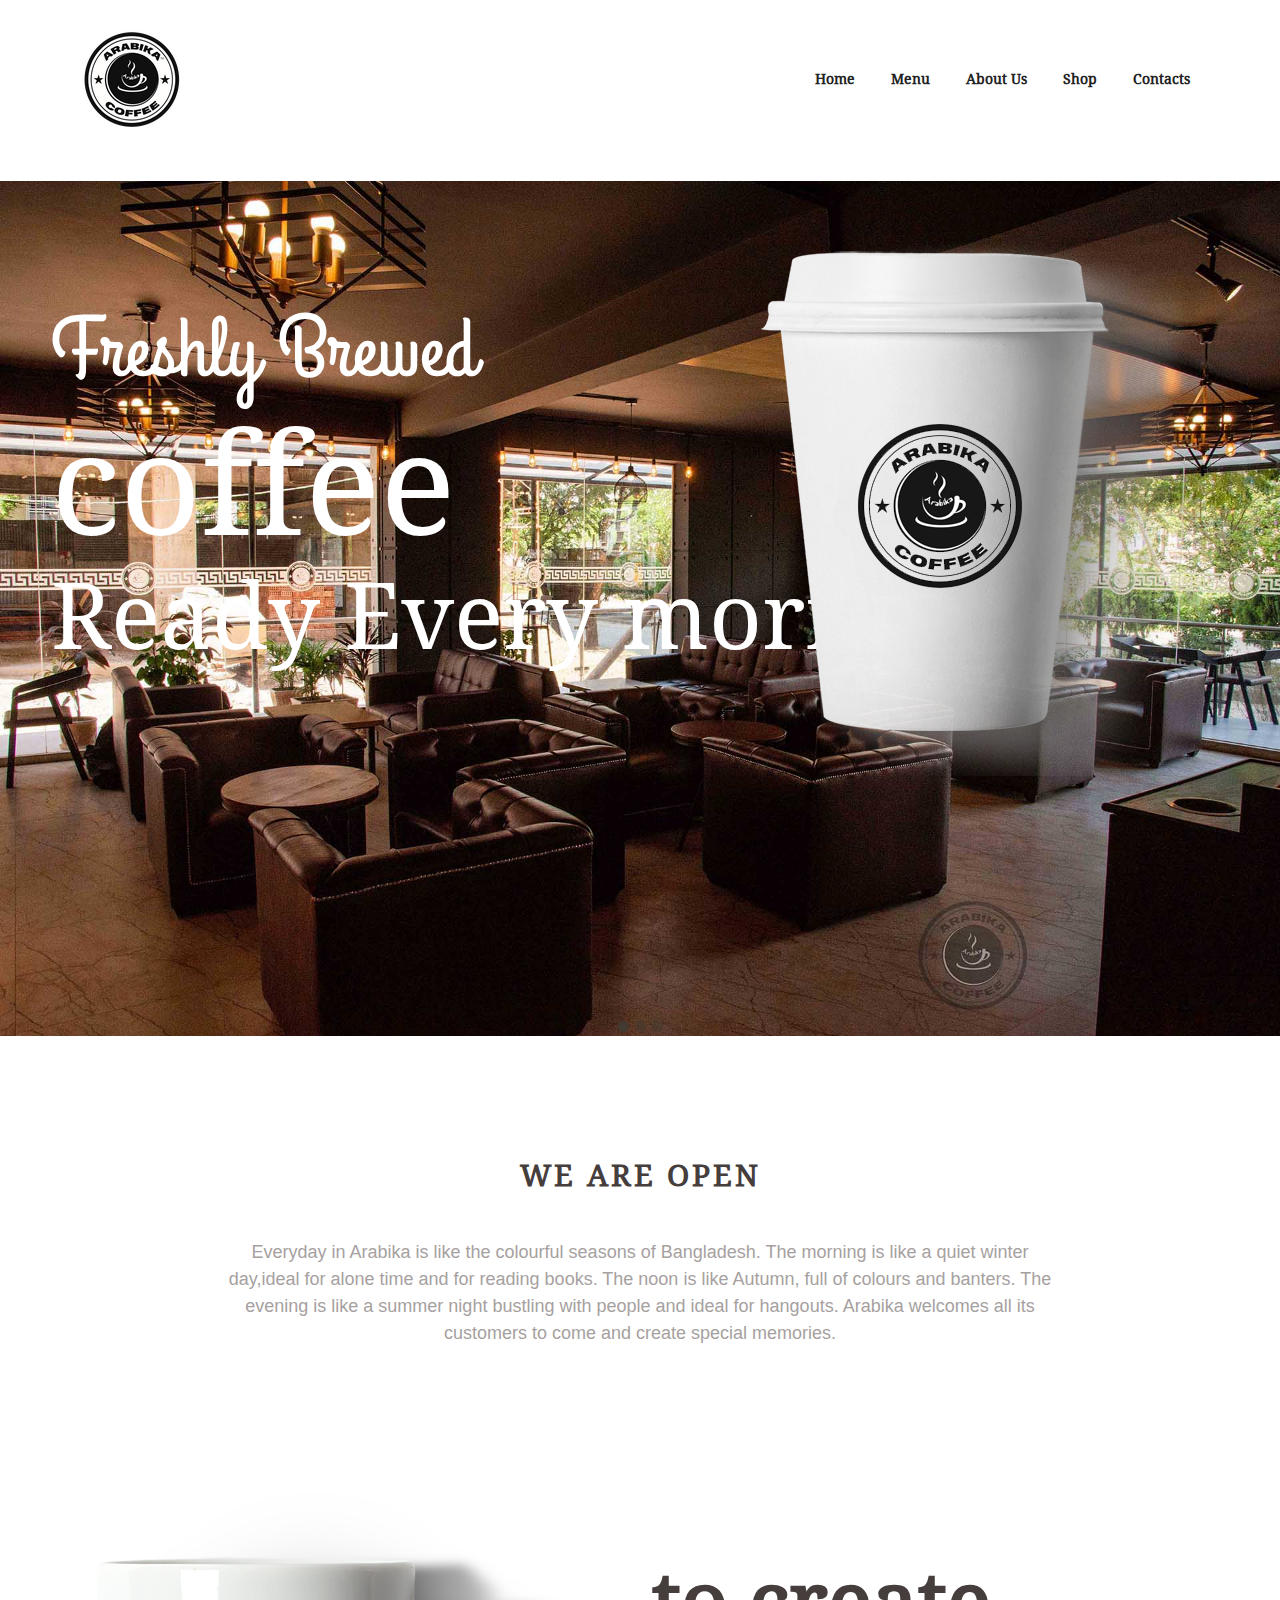
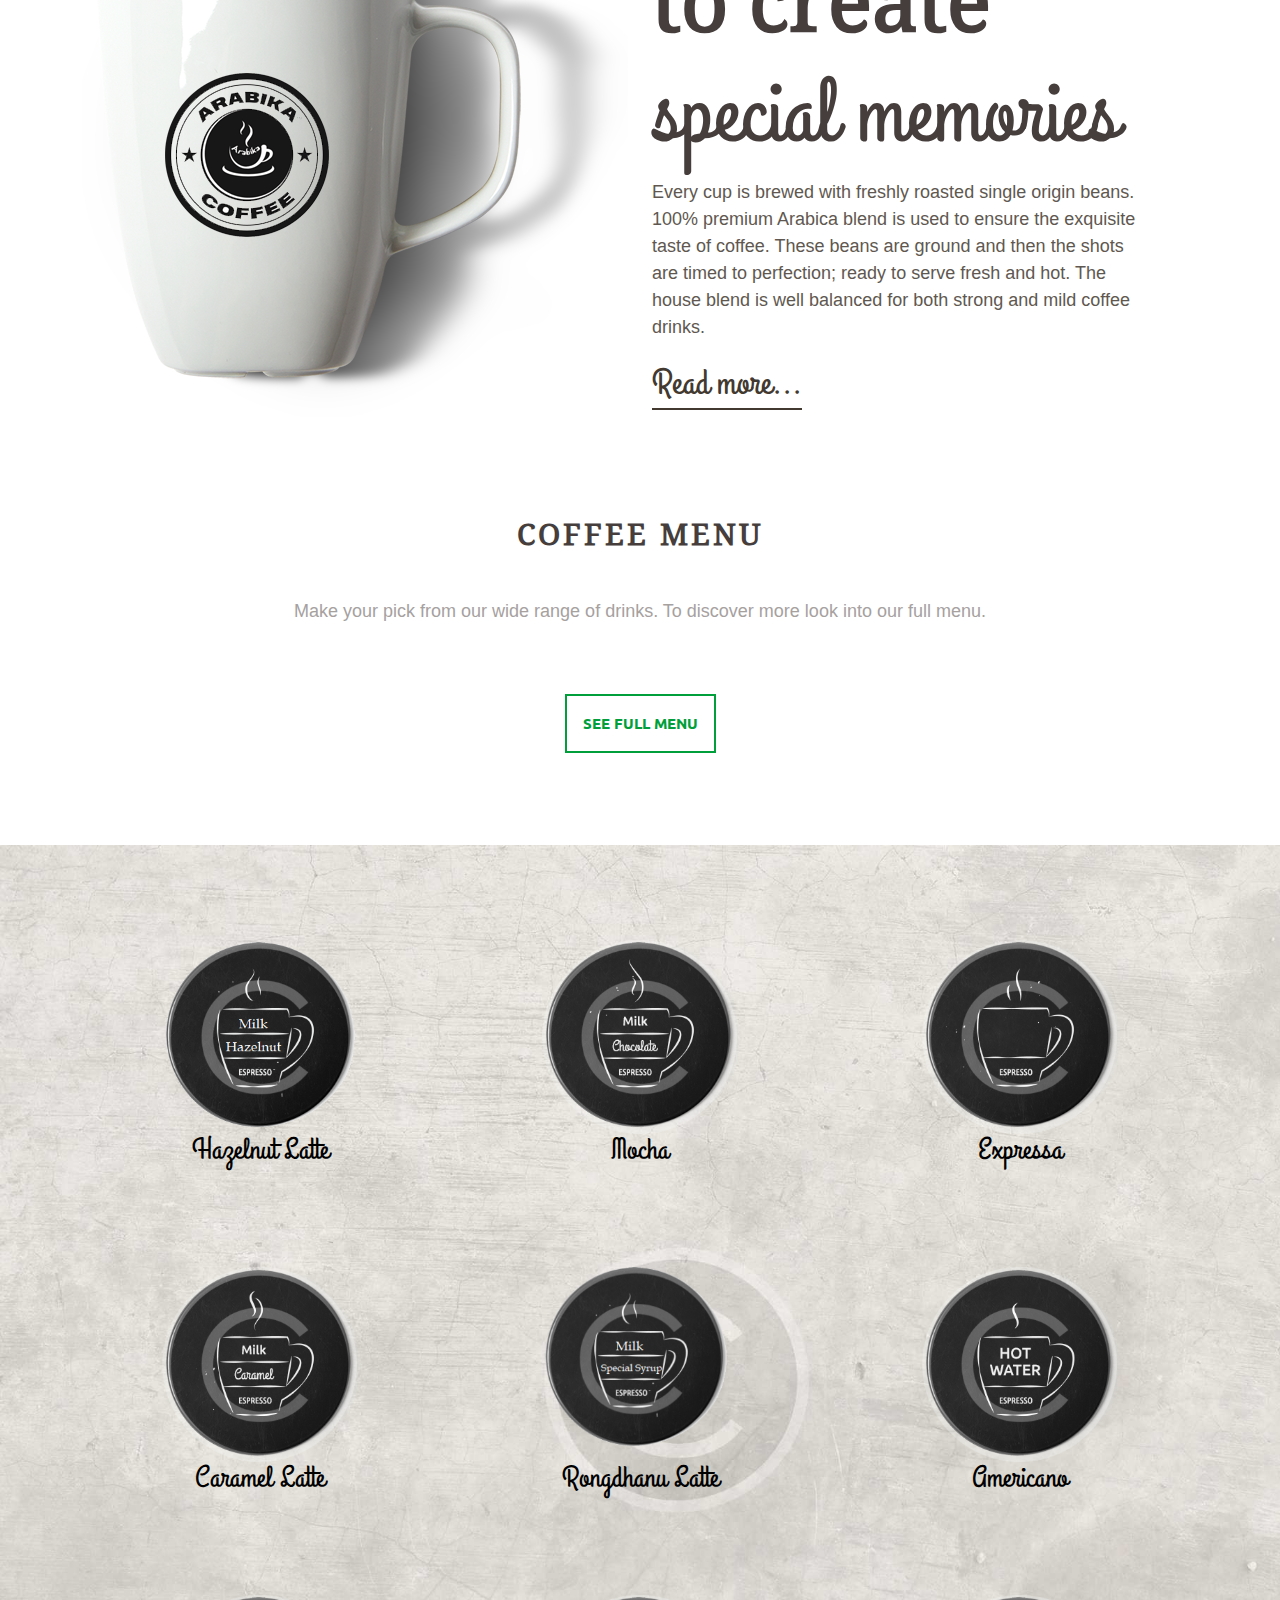
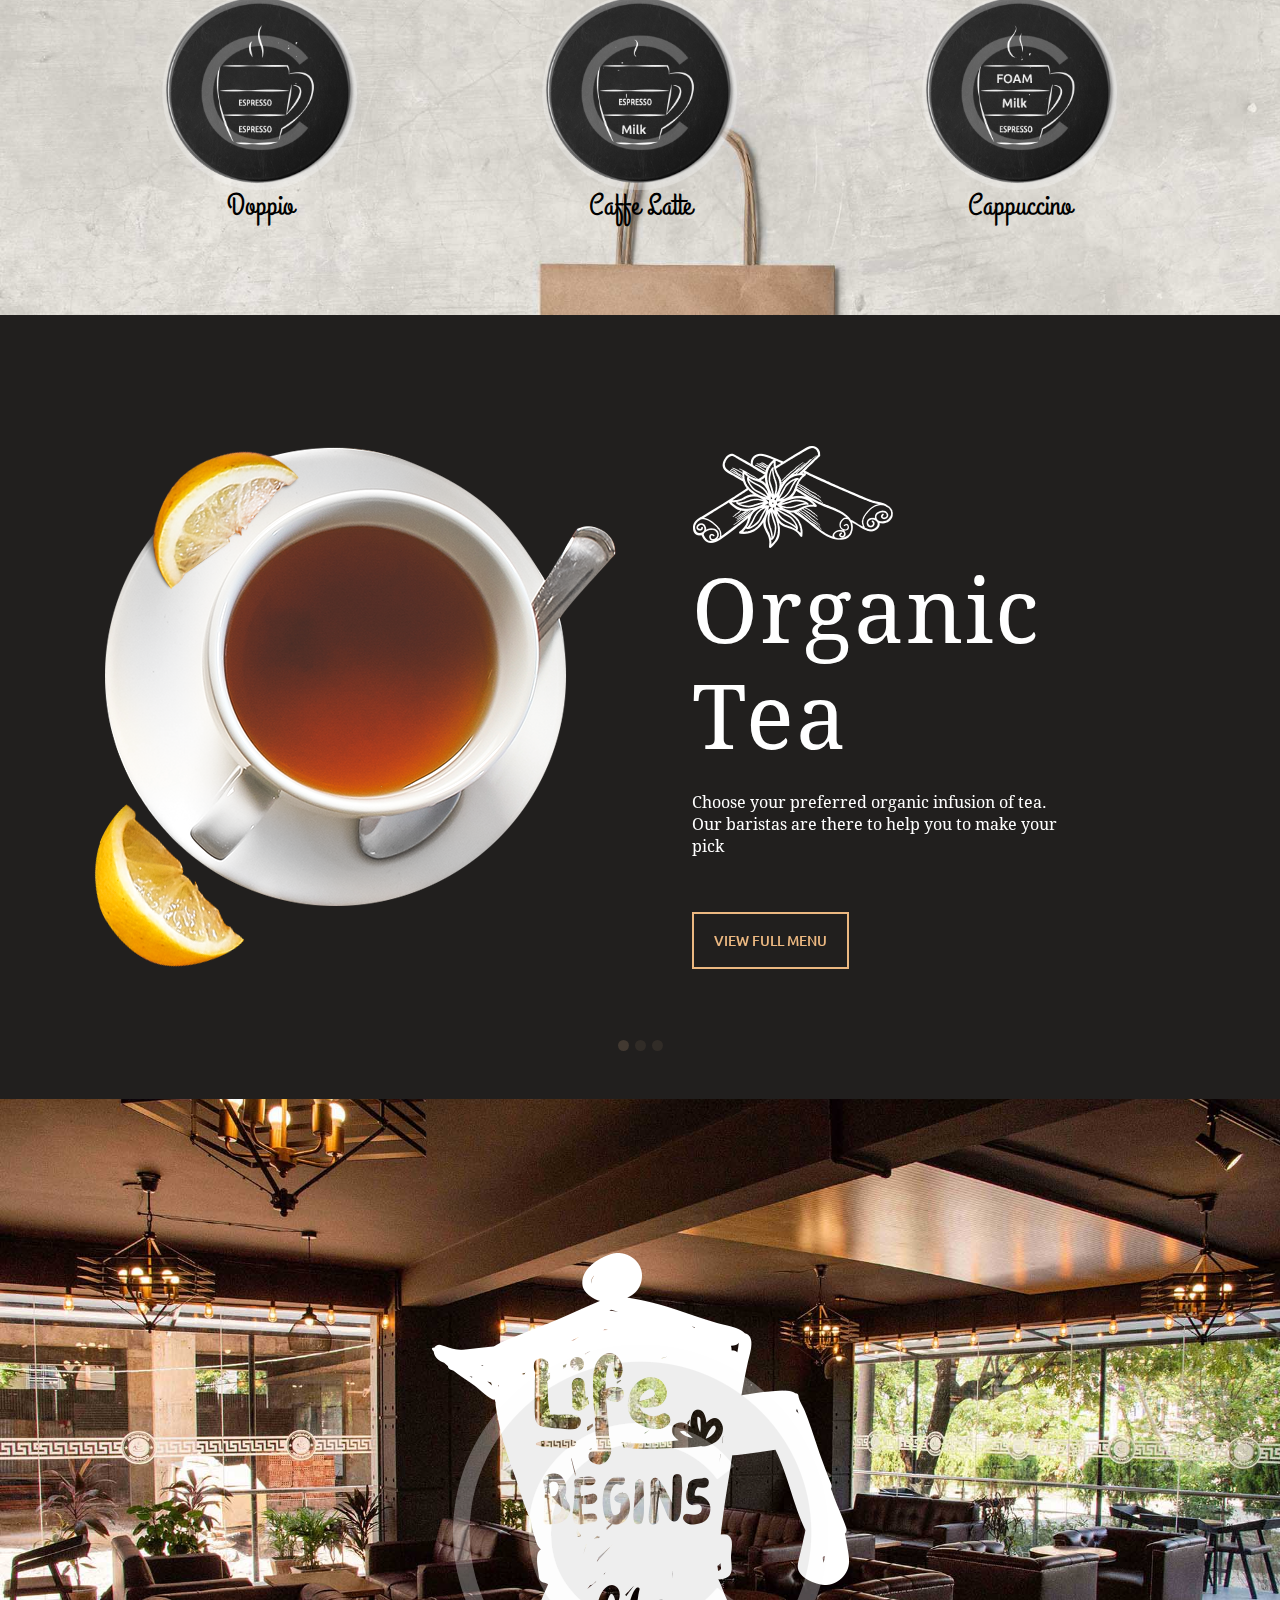
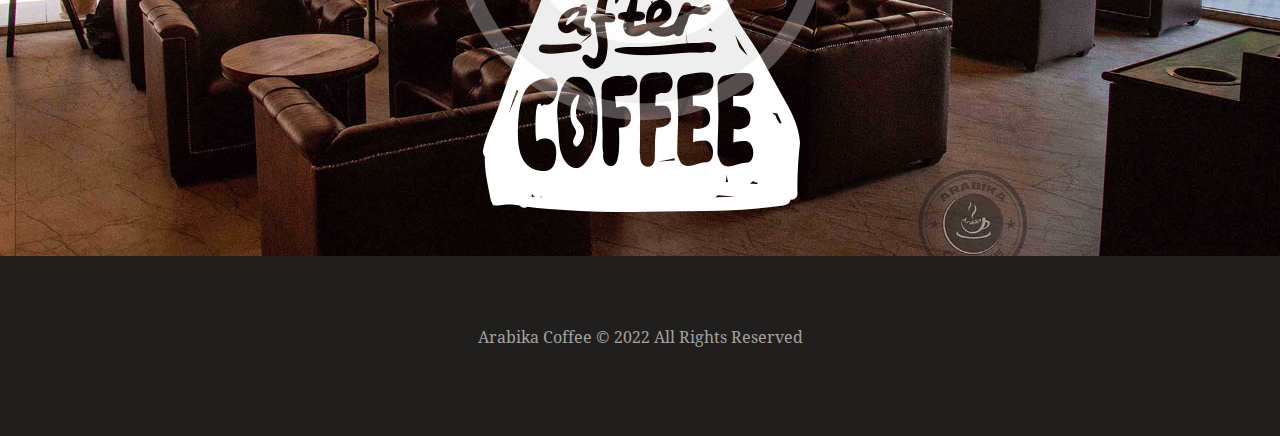
<file: index.html>
<!DOCTYPE html>
<html lang="en">
<head>
    <meta charset="UTF-8">
    <meta http-equiv="X-UA-Compatible" content="IE=edge">
    <meta name="viewport" content="width=device-width, initial-scale=1.0">
    <link rel="stylesheet" href="https://cdnjs.cloudflare.com/ajax/libs/font-awesome/5.15.4/css/all.min.css" integrity="sha512-1ycn6IcaQQ40/MKBW2W4Rhis/DbILU74C1vSrLJxCq57o941Ym01SwNsOMqvEBFlcgUa6xLiPY/NS5R+E6ztJQ==" crossorigin="anonymous" referrerpolicy="no-referrer" />

    <!-- Google font-->
    <link href="https://fonts.googleapis.com/css2?family=Grand+Hotel&display=swap" rel="stylesheet">
    <link href="https://fonts.googleapis.com/css2?family=Grand+Hotel&family=Ubuntu:wght@400;500;700&display=swap" rel="stylesheet">
    <!-- Questrial Google Font -->
    
    <!-- css links -->
    <link rel="stylesheet" href="./css/owl.carousel.min.css">
    <link rel="stylesheet" href="./css/bootstrap.css">
    <link rel="stylesheet" href="./css/animate.min.css">
    <link rel="stylesheet" href="./css/style.css">
    <link rel="stylesheet" href="./css/responsive.css">
    <link rel="stylesheet" href="./css/media.css">
    <title>Arabika Coffee</title>
</head>
<body>  

    <div class="header-top-area sticky-top">
        <nav class="navbar navbar-expand-lg navbar-default">
            <div class="container">
              <a class="navbar-brand" href="#">
                  <!-- logo area start -->
                    <img src="./imgs/logo.png" class="img-fluid" alt="">
                  <!-- logo area end -->
              </a>
              <button class="navbar-toggler" type="button" data-bs-toggle="collapse" data-bs-target="#navbarSupportedContent" aria-controls="navbarSupportedContent" aria-expanded="false" aria-label="Toggle navigation">
                <span class="navbar-toggler-icon">
                    <span></span>
                    <span></span>
                    <span></span>
                </span>
              </button>
              <div class="collapse navbar-collapse main-nav" id="navbarSupportedContent">
                <ul class="navbar-nav ms-auto ">
                  <li class="nav-item">
                    <a class="nav-link active" aria-current="page" href="#">Home</a>
                  </li>
                  <li class="nav-item">
                    <a class="nav-link" href="#">Menu</a>
                  </li>
                  <li class="nav-item">
                    <a class="nav-link" href="about.html">About Us</a>
                  </li>
                  <li class="nav-item">
                    <a class="nav-link" href="shop.html">Shop</a>
                  </li>
                  <li class="nav-item">
                    <a class="nav-link" href="#">Contacts</a>
                  </li>
                </ul>
               <!-- <form class="d-flex justify-content-between header-form">
                    <h5>Search</h5>
                    <button class="btn " type="submit"><i class="fas fa-search"></i></button>
                </form>
                <form class="d-flex justify-content-between header-form">
                    <h5>Login</h5>
                    <button class="btn" type="submit"><i class="fas fa-sign-in-alt"></i></button>
                </form>-->
              </div>
            </div>
          </nav>
    </div>
    <!--- showcase area start-->
        <div class="main-slider">
            <div id="carouselExampleIndicators" class="carousel slide" data-bs-ride="carousel">
                <div class="carousel-indicators">
                  <button type="button" data-bs-target="#carouselExampleIndicators" data-bs-slide-to="0" class="active" aria-current="true" aria-label="Slide 1"></button>
                  <button type="button" data-bs-target="#carouselExampleIndicators" data-bs-slide-to="1" aria-label="Slide 2"></button>
                  <button type="button" data-bs-target="#carouselExampleIndicators" data-bs-slide-to="2" aria-label="Slide 3"></button>
                </div>
                <div class="carousel-inner">
            
                  <div class="carousel-item active bg-1">
                      <div class="first-slide">
                          <div class="row">
                              <div class="col-7">
                                    <div class="f-s-text">
                                        <h3>Freshly Brewed </h3>
                                        <h1>coffee</h1>
                                        <h4>Ready Every morning</h4>
                                    </div>
                              </div>
                              <div class="col-5">
                                  <div class="first-slide-img">
                                        <img src="./imgs/cup2.png" class="img-fluid" alt="">
                                  </div>
                                  
                              </div>
                          </div>
                      </div>
                   
                  </div>
                  

                  <div class="carousel-item bg-2">
                    <div class="s-s-text">
                            <div class="col-lg-12">
                                <h3>Every Cup is Poured </h3>
                                <h2>To Indulge</h2>
                                <h3>Your Coffee Palate </h3>
                                <div class="s-img">
                                    <img src="./imgs/cup1.png" class="img-fluid" alt="">
                                </div>
                            
                        </div>
                    </div>
                </div>
                
                <div class="carousel-item bg-3">
                    <div class="ts-text">
                       <div class="col-lg-12">
                            <h3>Charge Your Spark Plugs</h3>
                            <h2>& Kickstart </h2>
                            <h4>Your Day </h4>
                            <img src="./imgs/slider_3_el_1.png" alt="">
                       </div>
                        
                    </div>
                
              </div>
              
              </div>
        </div>
     <!--- showcase area end -->
    <!-- welcome area start -->
        <div class="welcome-section">
            <div class="container">
                <div class="row">
                    <div class="col-lg-12">
                        <div class="section-title">
                            <h2>WE ARE OPEN</h2>
                            <p>Everyday in Arabika is like the colourful seasons of Bangladesh. The morning is like a quiet winter day,ideal for alone time and for reading books. The noon is like Autumn, full of colours and banters. The evening is like a summer night bustling with people and ideal for hangouts. Arabika welcomes all its customers to come and create special memories.
</p>
                        </div>
                    </div>
                </div>
                <div class="welcome-content">
                    <div class="row">
                        <div class="col-lg-6 col-sm-6">
                            <div class="parallax-container parallax-bg ">
                               
                            </div>
                        </div>
                        <div class="col-lg-6 col-sm-6">
                            <div class="coffee-express">
                                <h3>to create </h3>
                                <h4>special memories</h4>
                                <p>Every cup is brewed with freshly roasted single origin beans. 100% premium Arabica blend is used to ensure the exquisite taste of coffee. These beans are ground and then the shots are timed to perfection; ready to serve fresh and hot. The house blend is well balanced for both strong and mild coffee drinks. </p>

                                <a href="#" class="read-more">Read more...</a>
                            </div>
                        </div>
                    </div>
                </div>
           
            </div>
        </div>
    <!-- welcome area end -->
    <!-- menu section  start -->
        <div class="menu-area">
            <div class="container">
                <div class="row">
                    <div class="col-lg-12">
                        <div class="section-title">
                            <h2>COFFEE MENU</h2>
                            <p>Make your pick from our wide range of drinks. To discover more look into our full menu. </p>
                        </div>
                    </div>
                </div>
                <div class="row">
                    <div class="col-lg-12">
                        <div class="menu-btn">
                            <a href="#" class="more-menu">See Full Menu</a>
                        </div>
                    </div>
                </div>
            </div>
        </div>
    <!-- menu section end -->
    <!-- item-section start -->
        <div class="item-section">
            <div class="container">
                <div class="row">
                    <div class="col-lg-4 col-sm-6 col-md-4">
                        <a class="single-item">
                            <div class="item-content">
                                <img src="./imgs/serv1.png" class="img-fluid" alt="">
                            </div>
                            <div class="item-title">
                                <h4>Hazelnut Latte</h4>
                            </div>
                            <div class="hover-img">
                                <i class="fas fa-mug-hot"></i>
                            </div>
                            
                        </a>
                    </div>
               
                    <div class="col-lg-4 col-sm-6 col-md-4">
                        <a class="single-item">
                            <div class="item-content">
                                <img src="./imgs/services_2.png" class="img-fluid" alt="">
                            </div>
                            <div class="item-title">
                                <h4>Mocha</h4>
                            </div>
                            <div class="hover-img">
                                <i class="fas fa-mug-hot"></i>
                            </div>
                        </a>
                    </div>
                    <div class="col-lg-4 col-sm-6 col-md-4">
                        <a class="single-item">
                            <div class="item-content">
                                <img src="./imgs/services_3.png" class="img-fluid" alt="">
                            </div>
                            <div class="item-title">
                                <h4>Expressa</h4>
                            </div>
                            <div class="hover-img">
                                <i class="fas fa-mug-hot"></i>
                            </div>
                        </a>
                    </div>
                    <div class="col-lg-4 col-sm-6 col-md-4">
                        <a class="single-item">
                            <div class="item-content">
                                <img src="./imgs/services_4.png" class="img-fluid" alt="">
                            </div>
                            <div class="item-title">
                                <h4>Caramel Latte</h4>
                            </div>
                            <div class="hover-img">
                                <i class="fas fa-mug-hot"></i>
                            </div>
                        </a>
                    </div>
                    <div class="col-lg-4 col-sm-6 col-md-4">
                        <a class="single-item">
                            <div class="item-content">
                                <img src="./imgs/serv2-300x281.png" class="img-fluid" alt="">
                            </div>
                            <div class="item-title">
                                <h4>Rongdhanu Latte</h4>
                            </div>
                            <div class="hover-img">
                                <i class="fas fa-mug-hot"></i>
                            </div>
                        </a>
                    </div>
                    <div class="col-lg-4 col-sm-6 col-md-4">
                        <a class="single-item">
                            <div class="item-content">
                                <img src="./imgs/services_6.png" class="img-fluid" alt="">
                            </div>
                            <div class="item-title">
                                <h4>Americano</h4>
                            </div>
                            <div class="hover-img">
                                <i class="fas fa-mug-hot"></i>
                            </div>
                        </a>
                    </div>
                    <div class="col-lg-4 col-sm-6 col-md-4">
                        <a class="single-item">
                            <div class="item-content">
                                <img src="./imgs/services_7.png" class="img-fluid" alt="">
                            </div>
                            <div class="item-title">
                                <h4>Doppio</h4>
                            </div>
                            <div class="hover-img">
                                <i class="fas fa-mug-hot"></i>
                            </div>
                        </a>
                    </div>
                    <div class="col-lg-4 col-sm-6 col-md-4">
                        <a class="single-item">
                            <div class="item-content">
                                <img src="./imgs/services_8.png" class="img-fluid" alt="">
                            </div>
                            <div class="item-title">
                                <h4>Caffe Latte</h4>
                            </div>
                            <div class="hover-img">
                                <i class="fas fa-mug-hot"></i>
                            </div>
                        </a>
                    </div>
                    <div class="col-lg-4 col-sm-6 col-md-4">
                        <a class="single-item">
                            <div class="item-content">
                                <img src="./imgs/services_9.png" class="img-fluid" alt="">
                            </div>
                            <div class="item-title">
                                <h4>Cappuccino</h4>
                            </div>
                            <div class="hover-img">
                                <i class="fas fa-mug-hot"></i>
                            </div>
                        </a>
                    </div>
                </div>
            </div>
        </div>
     <!-- item-section end  -->
     <!-- hot-menu section start -->
        <div class="hot-menu">
            <div class="container-fluid">
                <div class="row">
                    <div class="col-lg-12">
                        <div class="hot-menu-list">
                            <div id="hot-menu-listIndicators" class="carousel slide" data-bs-ride="carousel">
                                <div class="carousel-indicators">
                                  <button type="button" data-bs-target="#hot-menu-listIndicators" data-bs-slide-to="0" class="active" aria-current="true" aria-label="Slide 1"></button>
                                  <button type="button" data-bs-target="#hot-menu-listIndicators" data-bs-slide-to="1" aria-label="Slide 2"></button>
                                  <button type="button" data-bs-target="#hot-menu-listIndicators" data-bs-slide-to="2" aria-label="Slide 3"></button>
                                </div>
                                <div class="carousel-inner">
                                  <div class="carousel-item active">
                                    <div class="single-hot-menu">
                                        <div class="container">
                                            <div class="row">
                                                <div class="col-lg-6 col-6">
                                                    <div class="hot-img animate__animated animate__fadeInLeft">
                                                        <img src="./imgs/second_slider_el_1.png" alt="" class="img-fluid">
                                                    </div>
                                                </div>
                                                <div class="col-lg-6 col-6">
                                                    <div class="hot-menu-content animate__animated animate__zoomIn">
                                                        <img src="./imgs/second_slider_el_2.png" class="img-fluid" alt="">
                                                        <h2>Organic Tea</h2>
                                                       
                                                        <h5>Choose your preferred organic infusion of tea. Our
baristas are there to help you to make your pick </h5>
        
        
                                                        <a href="#" class="full-menu">View Full Menu</a>      
                                                    </div>
                                                </div>
                                            </div>
                                        </div>
                                    </div>
                                  </div>
                                  <div class="carousel-item">
                                    <div class="single-hot-menu">
                                        <div class="container">
                                            <div class="row">
                                                <div class="col-lg-6 col-6">
                                                    <div class="hot-img animate__animated animate__fadeInLeft">
                                                        <img src="./imgs/second_slider_el_3.png" alt="" class="img-fluid">
                                                    </div>
                                                </div>
                                                <div class="col-lg-6 col-6">
                                                    <div class="hot-menu-content animate__animated animate__zoomIn">
                                                        <img src="./imgs/second_slider_el_2.png" alt="">
                                                        <h2>Iced Coffee </h2>
                                                        <h3>House BLEND <br>Locally Roasted </h3>
                                                        <h5>All our drinks can be served chilled and for frozotinos ask
our baristas for suggestions </h5>
        
        
                                                        <a href="#" class="full-menu">View Full Menu</a>      
                                                    </div>
                                                </div>
                                            </div>
                                        </div>
                                    </div>
                                  </div>
                                  <div class="carousel-item">
                                    <div class="single-hot-menu">
                                        <div class="container">
                                            <div class="row">
                                                <div class="col-lg-6 col-6">
                                                    <div class="hot-img animate__animated animate__fadeInLeft">
                                                        <img src="./imgs/second_slider_el_4.png" alt="" class="img-fluid">
                                                    </div>
                                                </div>
                                                <div class="col-lg-6 col-6">
                                                    <div class="hot-menu-content animate__animated animate__zoomIn">
                                                        <img src="./imgs/second_slider_el_2.png" alt="">
                                                        <h2>Espresso </h2>
                                                        <h3>House BLEND <br>Locally Roasted </h3>
                                                        <h5>Brewed with care our espressos are mellow, with mild undertones that can be found in coffees from the Americas. The unique taste will linger in your taste buds </h5>
        
        
                                                        <a href="#" class="full-menu">View Full Menu</a>      
                                                    </div>
                                                </div>
                                            </div>
                                        </div>
                                    </div>
                                  </div>
                                </div>
                            </div>
                        </div>
                    </div>
                </div>
            </div>
        </div>

    <!-- hot-menu section end  -->
    <!-- coffe area start -->
    <div class="cofffe-area">
        <div class="container">
            <div class="row">
                <div class="col-lg-12 d-flex justify-content-center">
                    <div class="cup-coffee">
                        <img src="./imgs/coffee-pot.png" class="img-fluid" alt="">
                    </div>
                </div>
            </div>
        </div>
    </div>

    

    <footer>
        <div class="footer-area">
            <div class="container">
                <div class="row">
                    <div class="col-lg-12">
                        <div class="f-text">
                            <P>Arabika Coffee © 2022 All Rights Reserved</P>
                        </div>
                    </div>
                </div>
            </div>
        </div>
    </footer>

    

     












    <!-- ============Js Links ===============-->
    <script src="https://cdnjs.cloudflare.com/ajax/libs/jquery/3.3.1/jquery.min.js"></script>
    <script src="./js/jquery.min.js"></script>
    <script src="./js/popper.min.js"></script>
    <script src="./js/bootstrap.min.js"></script>
    <script src="./js/jquery.scrollUp.min.js"></script>
    <script src="./js/parallaxie.js"></script>
	<script src="./js/jquery-v1.8.2.js"></script>
    <script src="./js/jquery-events-frame.js"></script>
    <script src="./js/jparallax.js"></script>
    <script src="./js/custom.js"></script>

    <script>
    
          $(function() {
                if(jQuery('#parallax').length != 0){
                if(jQuery(window).width() > 980){
            
                     //apply parallax effect
                    jQuery('#parallax .parallax-layer').parallax(
                        {mouseport: jQuery('#parallax')}
                    );
        
                     $(window).load(function(){
                        jQuery('#parallax .parallax-layer').css('display','block');     
                
                    });
                }
            }
          });
    </script>
   
</html>
</file>
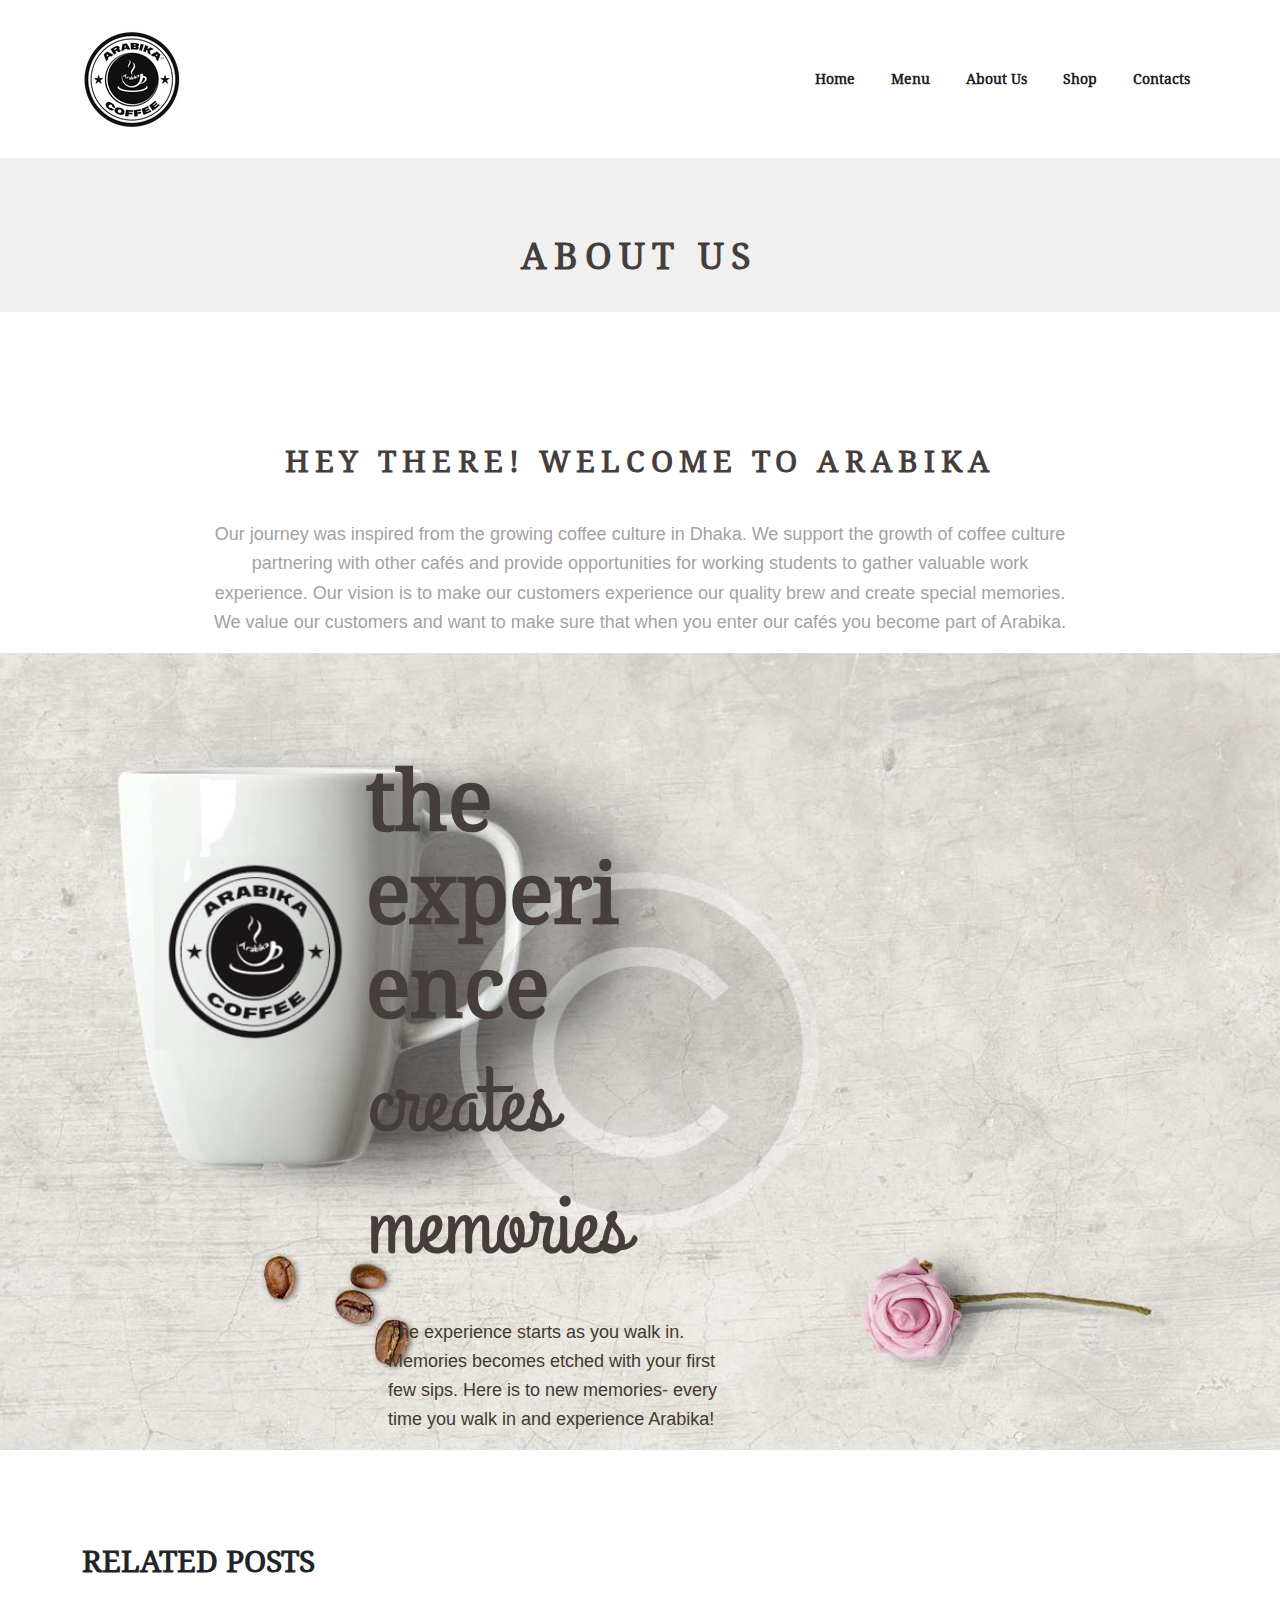
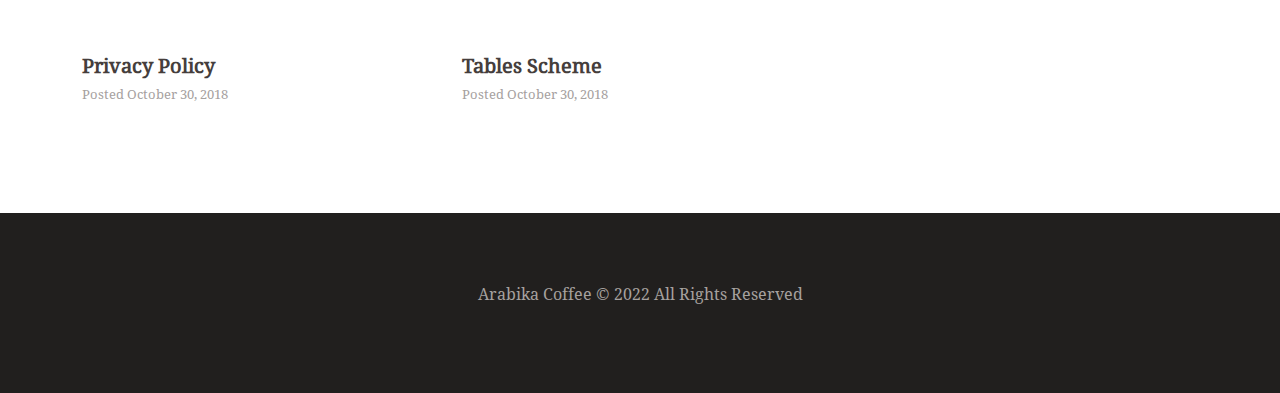
<file: about.html>
<!DOCTYPE html>
<html lang="en">
<head>
    <meta charset="UTF-8">
    <meta http-equiv="X-UA-Compatible" content="IE=edge">
    <meta name="viewport" content="width=device-width, initial-scale=1.0">
    <link rel="stylesheet" href="https://cdnjs.cloudflare.com/ajax/libs/font-awesome/5.15.4/css/all.min.css" integrity="sha512-1ycn6IcaQQ40/MKBW2W4Rhis/DbILU74C1vSrLJxCq57o941Ym01SwNsOMqvEBFlcgUa6xLiPY/NS5R+E6ztJQ==" crossorigin="anonymous" referrerpolicy="no-referrer" />

    <!-- Google font-->
    <link href="https://fonts.googleapis.com/css2?family=Grand+Hotel&display=swap" rel="stylesheet">
    <link href="https://fonts.googleapis.com/css2?family=Grand+Hotel&family=Ubuntu:wght@400;500;700&display=swap" rel="stylesheet">
    <!-- Questrial Google Font -->
    
    <!-- css links -->
    <link rel="stylesheet" href="./css/owl.carousel.min.css">
    <link rel="stylesheet" href="./css/bootstrap.css">
    <link rel="stylesheet" href="./css/animate.min.css">
    <link rel="stylesheet" href="./css/style.css">
    <link rel="stylesheet" href="./css/responsive.css">
    <link rel="stylesheet" href="./css/media.css">
    <title>About Us</title>
</head>
<body>  

    <div class="header-top-area sticky-top">
        <nav class="navbar navbar-expand-lg navbar-default">
            <div class="container">
              <a class="navbar-brand" href="#">
                  <!-- logo area start -->
                    <img src="./imgs/logo.png" class="img-fluid" alt="">
                  <!-- logo area end -->
              </a>
              <button class="navbar-toggler" type="button" data-bs-toggle="collapse" data-bs-target="#navbarSupportedContent" aria-controls="navbarSupportedContent" aria-expanded="false" aria-label="Toggle navigation">
                <span class="navbar-toggler-icon">
                    <span></span>
                    <span></span>
                    <span></span>
                </span>
              </button>
              <div class="collapse navbar-collapse main-nav" id="navbarSupportedContent">
                <ul class="navbar-nav ms-auto ">
                  <li class="nav-item">
                    <a class="nav-link active" aria-current="page" href="#">Home</a>
                  </li>
                  <li class="nav-item">
                    <a class="nav-link" href="#">Menu</a>
                  </li>
                  <li class="nav-item">
                    <a class="nav-link" href="#">About Us</a>
                  </li>
                  <li class="nav-item">
                    <a class="nav-link" href="#">Shop</a>
                  </li>
                  <li class="nav-item">
                    <a class="nav-link" href="#">Contacts</a>
                  </li>
                </ul>
                <form class="d-flex justify-content-between header-form">
                    <h5>Search</h5>
                    <button class="btn " type="submit"><i class="fas fa-search"></i></button>
                </form>
                <form class="d-flex justify-content-between header-form">
                    <h5>Login</h5>
                    <button class="btn" type="submit"><i class="fas fa-sign-in-alt"></i></button>
                </form>
              </div>
            </div>
          </nav>
    </div>
    <div class="page-title-area">
        <div class="container">
            <div class="row">
                <div class="col-lg-12 col-sm-6 col-xs-6">
                    <div class="p-title">
                        <h3>ABOUT US</h3>
                    </div>
                </div>
            </div>
        </div>
    </div>
    <!-- welcome text area start -->
        <div class="w-text-area">
            <div class="container">
                <div class="row">
                    <div class="col-lg-12">
                        <div class="w-text">
                            <h3>HEY THERE! WELCOME TO ARABIKA</h3>
                            <p>Our journey was inspired from the growing coffee culture in Dhaka. We support the growth of
coffee culture partnering with other cafés and provide opportunities for working students to gather valuable work experience. Our vision is to make our customers experience our quality brew and create special memories. We value our customers and want to make sure that when you enter our cafés you become part of Arabika. </p>

                        </div>
                        
                    </div>
                </div>
            </div>
        </div>
    <!-- welcome text area end -->
    <!-- big-banner area start -->
        <div class="big-banner-area">
            <div class="container">
                <div class="row">
                    <div class="col-lg-7 col-sm-6 col-xs-6">
                        <div class="banner-left-text">
                            <h4>the <br> experi <br>ence</h4>
                            <h2>creates <br> memories</h2>
                            <p>The experience starts as you walk in.
Memories becomes etched with your first
few sips. Here is to new memories- every
time you walk in and experience Arabika!</p>
                        </div>
                    </div>
                     <!--     <div class="col-lg-5">
                  <a href="#" class="subscrib-btn">subscribe</a>
                        <h3 class="catagori">No categories</h3>
                        <div class="food-item d-flex justify-content-between">
                            <div class="food-details text-center">
                                <h3>OREO CHEESE CAKE</h3>
                                <p class="price">110.00৳ </p>
                            </div>
                            <div class="food-img">
                                <img src="./imgs/second_slider_el_1.png" alt="">
                            </div>
                        </div>
                        <div class="food-item d-flex justify-content-between ">
                            <div class="food-details text-center">
                                <h3>Caribbean Cloud</h3>
                                <p class="price">110.00৳ </p>
                            </div>
                            <div class="food-img">
                                <img src="./imgs/second_slider_el_1.png" alt="">
                            </div>
                        </div>
                        <div class="food-item d-flex justify-content-between ">
                            <div class="food-details text-center">
                                <h3>Mocha</h3>
                                <p class="price">110.00৳ </p>
                            </div>
                            <div class="food-img">
                                <img src="./imgs/second_slider_el_1.png" alt="">
                            </div>
                        </div>

                    </div>-->
                </div>
            </div>
        </div>
     <!-- big-banner area end  -->
     <!-- post-area start -->
     <div class="post-area">
         <div class="container">
             <div class="row">
                 <div class="col-lg-12">
                     <div class="title">
                         <h3>RELATED POSTS</h3>
                     </div>
                 </div>
             </div>
             <div class="row">
                 <div class="col-lg-4">
                     <div class="single-post">
                        <h3><a href="#" class="post-title">Privacy Policy</a></h3>
                     
                         <div class="post-date">
                             <p>Posted October 30, 2018</p>
                         </div>
                     </div>
                 </div>
                 <div class="col-lg-4">
                    <div class="single-post">
                        <h3><a href="#" class="post-title">Tables Scheme</a></h3>
                        <div class="post-date">
                            <p>Posted October 30, 2018</p>
                        </div>
                    </div>
                </div>
             </div>
         </div>
     </div>
     <!-- post-area end  -->

        
    

    

    <footer>
        <div class="footer-area">
            <div class="container">
                <div class="row">
                    <div class="col-lg-12">
                        <div class="f-text">
                            <P>Arabika Coffee © 2022 All Rights Reserved</P>
                        </div>
                    </div>
                </div>
            </div>
        </div>
    </footer>

    

     












    <!-- ============Js Links ===============-->
    <script src="https://cdnjs.cloudflare.com/ajax/libs/jquery/3.3.1/jquery.min.js"></script>
    <script src="./js/jquery.min.js"></script>
    <script src="./js/popper.min.js"></script>
    <script src="./js/bootstrap.min.js"></script>
    <script src="./js/jquery.scrollUp.min.js"></script>
    <script src="./js/parallaxie.js"></script>
	<script src="./js/jquery-v1.8.2.js"></script>
    <script src="./js/jquery-events-frame.js"></script>
    <script src="./js/jparallax.js"></script>
    <script src="./js/custom.js"></script>

    <script>
    
          $(function() {
                if(jQuery('#parallax').length != 0){
                if(jQuery(window).width() > 980){
            
                     //apply parallax effect
                    jQuery('#parallax .parallax-layer').parallax(
                        {mouseport: jQuery('#parallax')}
                    );
        
                     $(window).load(function(){
                        jQuery('#parallax .parallax-layer').css('display','block');     
                
                    });
                }
            }
          });
    </script>
   
</html>
</file>
<file: css/style.css>
/** Fonts **/
@font-face{
    src:url(../fonts/DroidSerif-Bold.ttf);
    font-family: droidS;
}

@font-face{
    src:url(../fonts/DroidSerif-Regular.ttf);
    font-family: droidS;
}
/**** Google fonts *****/
@import url('https://fonts.googleapis.com/css2?family=Source+Sans+Pro:wght@300;400;600;700&display=swap');

@import url('https://fonts.googleapis.com/css2?family=Grand+Hotel&display=swap');
@import url('https://fonts.googleapis.com/css2?family=Ubuntu:wght@400;500;700&display=swap');




/* Default Css Start */
body{
    overflow-x: hidden;
    font-family: droidS;
  

}
a{
    text-decoration: none;
}
ul{
    list-style: none;
    padding-left: 0;
}
button, input, optgroup, select, textarea {
    /* margin: 0; */
    font-family: inherit;
    font-size: inherit;
    line-height: inherit;
}
/* Default Css End */

/***** header area ******/

.navbar-default {
    border-color: transparent;
    background-color: #fff;
    
}
span.navbar-toggler-icon span {
    width: 38px;
    height: 4px;
    background: #333;
    display: block;
    margin-bottom: 6px;
}
.header-form {
    padding: 10px 8px;
    background: #3C3330;
}
.header-form i{

    color: #fff;
}
.navbar-toggler:focus {
    text-decoration: none;
    outline: 0;
    box-shadow: 0 0 0 0 !important; 
}

.main-nav ul li a {
    font-size: 14px;
    color: #222222 !important;
    margin-left: 20px;
    font-weight: 600;
    position: relative;
}

.main-nav ul li a:before {
    position: absolute;
    bottom: 7px;
    display: block;
    height: 2px;
    width: 0%;
    content: "";
    background-color: #131313;
    transition: .2s ease;
}
.main-nav ul li a:hover:before{

    opacity: 1;
    width: 90%;

}
.header-form h5 {
    font-size: 14px;
    margin: 0 24px;
}
.parallax-container {
    background-image: url(../imgs/cup1.png);
    background-size: cover;
    /* background-repeat: no-repeat; */
    width: 100%;
    height: 525px;
    background-position: center center;
}
.welcome-section {
    padding: 100px 0;
}

.section-title {
    text-align: center;
}
.section-title h2 {
    color: #453E3C;
    font-size: 30px;
    font-weight: 600;
    letter-spacing: 3px;
}
.section-title p {
    font-family: 'Source Sans Pro', sans-serif;
    color: #A6A19F;
    padding: 0px 146px;
    font-size: 18px;
    margin: 45px 0;
    font-weight: 400;
}
.welcome-content {
    margin-top: 100px;
}
.coffee-express {
    margin-top: 62px;
}
.coffee-express h3 {
    font-size: 82px;
    font-weight: 600;
    color: #453E3c;
}
.coffee-express h4 {
    font-family: 'Grand Hotel', cursive;
    font-size: 91.8px;
    color: #453E3c;
}

.coffee-express p {
    font-family: 'Source Sans Pro', sans-serif;
    font-size: 18px;
    font-weight: 400;
    color: #605850;
    margin-right: 56px;
}
a.read-more {
    font-family: 'Grand Hotel', cursive;
    font-size: 36px;
    color: #423930;
    border-bottom: 2px solid #423930;
}
a.read-more:hover{

    color: #009F3B;
    border-bottom: 2px solid #009F3B;

}
.menu-btn {
    text-align: center;
    display: block;
    margin-bottom: 68px;
   
}
a.more-menu {
    font-family: 'Ubuntu', sans-serif;
    color: #009F3B;
    font-size: 15px;
    text-transform: uppercase;
    font-weight: 600;
    border: 2px solid;
    padding: 16px 16px;
    margin: 24px 0;
    display: inline-block;
}
.single-item {
    margin-bottom: 100px;
    text-align: center;
    display: block;
    position: relative;
    

}
.item-section {
    background-image: url(../imgs/bg_04.jpg);
    background-size: cover;
    /* background-repeat: no-repeat; */
    width: 100%;
    height: 1070px;
    padding: 95px 0;
    overflow: hidden;
}
.item-section {
    background-image: url(../imgs/bg_04.jpg);
    background-size: cover;
    /* background-repeat: no-repeat; */
    width: 100%;
   /* height: 1070px;*/
}
.item-content img {
    width: 208px;
    height: auto;
}
.item-title h4 {
    font-family: 'Grand Hotel', cursive;
    font-size: 30px;
    line-height: 33px;
    color: #000;
}
.item-title h4:hover{

    color: #009F3B;
}
.hover-img {
    position: absolute;
    left: 154px;
    bottom: 0px;
    transition: .2s;
    visibility: hidden;
    
}
.hover-img i {
    font-size: 44px;
    color: #fff;
}
.single-item:hover .hover-img{

    bottom: 108px;
    visibility: visible;
   

}
.hot-menu {
    background: #211F1E;
    padding: 130px 0;
}
.hot-menu-content h2 {
    font-size: 89px;
    color: #fff;
    letter-spacing: 2px;
    margin: 10px 0;
}
.hot-menu-content h3 {
    color: #fff;
    font-size: 26px;
    letter-spacing: 2px;
    line-height: 32px;
}
.hot-menu-content h5 {
    font-size: 16px;
    color: #fff;
    line-height: 22px;
    padding-right: 124px;
    margin: 20px 0;
}
a.full-menu {
    display: inline-block;
    color: #ECB881;
    font-size: 14px;
    text-transform: uppercase;
    font-family: 'Ubuntu', sans-serif;
    font-weight: 500;
    border: 2px solid;
    padding: 16px 20px;
    margin-top: 34px;
}
.hot-img img {
    width: 524px;
    height: 523px;
}
a#scrollUp {
    background: #009f3b;
    color: #fff;
    position: absolute;
    bottom: 50px;
    right: 50px;
    padding: 10px 21px;
    font-size: 21px;
    font-weight: 400;
}
.hot-menu-content {
    margin-left: 40px;
}
.hot-menu-list .carousel-indicators {
    
    bottom: -108px !important;
    
}
.carousel-indicators [data-bs-target] {
   
    width: 11px !important;
    height: 11px !important;
    background-color: #423931 !important;
    border-radius: 50% !important;
}

.cofffe-area{

    background: url(../imgs/slider1.jpg);
    background-size: cover;
    background-position: center;

}
.cup-coffee {
    padding-top: 154px;
    padding-bottom: 44px;
}

/*** paralax efffect ****/

.bg-1 {
    background: url(../imgs/slider1.jpg);
    background-size: 100%;
    background-position: center center;
    background-repeat: no-repeat;
    height: 900px;
    
}
.bg-2{
    background: url(../imgs/slider2.jpg);
    background-size: 100%;
    background-position: center center;
    background-repeat: no-repeat;
    height: 900px;
}
.bg-3{
    background: url(../imgs/slider3.jpg);
    background-size: 100%;
    background-position: center center;
    background-repeat: no-repeat;
    height: 900px;

}
.f-s-text {
    position: absolute;
    top: 143px;
    left: 4%;
}

.f-s-text h3 {
    font-size: 85px;
    color: #fff;
    font-family: 'Grand Hotel';
}

.f-s-text h1 {
    font-size: 141px;
    color: #fff;
    line-height: 150px;
}
.f-s-text h4 {
    font-size: 92px;
    color: #fff;
    line-height: 98px;
}
.first-slide-img {
    position: absolute;
    top: 78px;
}
.s-s-text {
    position: absolute;
    top: 59px;
    text-align: center;
    left: 27%;
}
.s-s-text h2 {
    font-size: 85px;
    font-family: 'Grand Hotel';
    line-height: 90px;
    color: #fff;
}
.s-s-text h3 {
    font-size: 90px;
    line-height: 98px;
    letter-spacing: 2px;
    color: #fff;
    font-family: 'droidS';
    font-weight: 700;
}

.s-img {
    position: absolute;
    left: 99px;
}
.ts-text {
    position: absolute;
    top: 80px;
    left: 72px;
}

.ts-text h3 {
    font-size: 104px;
    line-height: 112px;
    font-family: 'Grand Hotel';
    color: #fff;
}

.ts-text h2 {
    font-size: 90px;
    line-height: 98px;
    font-weight: bold;
    color: #fff;
    font-family: 'droidS';
    letter-spacing: 2px;
}
.ts-text h4 {
    font-family: 'Grand Hotel';
    font-size: 104px;
    color: #fff;
    line-height: 112px;
}



.ts-text img {
    position: absolute;
    left: 430px;
    top: 205px;
}





.carousel-caption {
    position: absolute;
    top: 0;
    left: 554px;
    text-align: center;
}
.footer-area {
    background-color: #211f1e;
    text-align: center;
    color: #A6A19F;
    padding: 70px 0;
}
.page-title-area {
    background: #F0F0F0;
    text-align: center;
    padding: 34px 0;
    margin-bottom: 32px;
}
.p-title h3 {
    font-size: 36px;
    font-weight: 600;
    color: #453e3c;
    letter-spacing: 7.32px;
    line-height: 43.2px;
    padding-top: 43px;
    margin-bottom: 0;
}
.w-text-area {
    margin-top: 130px;
    text-align: center;
}

.w-text h3 {
    font-size: 30px;
    font-weight: 600;
    color: #453e3c;
    letter-spacing: 6.12px;
    line-height: 39px;
    margin-bottom: 39px;
}
.w-text p {
    font-family: 'Source Sans Pro', sans-serif;
    font-size: 18px;
    color: #A6A19F;
    line-height: 29.16px;
    font-weight: 400;
    padding: 0 130px;
}
a.purchase-btn {
    font-family: 'Source Sans Pro', sans-serif;
    display: inline-block;
    color: #009F39;
    font-size: 14px;
    font-weight: 500;
    text-transform: uppercase;
    border: 2px solid #009F3B;
    padding: 16px 46px;
    margin-top: 28px;
    margin-bottom: 62px;
}
a.purchase-btn:hover{

    border: 2px solid #453E3C;
    color:#453E3C ;
}
.big-banner-area{

    background: url(../imgs/main_bg_1.jpg);
    background-size: cover;
    background-position: center center;
}
.banner-left-text h4 {
    font-size: 82.8px;
    font-weight: 600;
    line-height: 93.56px;
    color: #453E3C;
    padding-top: 102px;
    padding-left: 284px;
    /* padding-right: 509px; */
    width: 74px;
}

.banner-left-text h2 {
    font-family: 'Grand Hotel', cursive;
    font-size: 91.8px;
    line-height: 122px;
    margin-left: 286px;
    color: #453E3C;
}
.banner-left-text p {
    font-family: 'Source Sans Pro', sans-serif;
    font-size: 18px;
    line-height: 29.16px;
    color: #423930;
    display: block;
    margin-left: 306px;
    margin-top: 30px;
    font-weight: 400;
}
.banner-left-text .read-more {
    margin-left: 295px;
}

a.subscrib-btn {
    font-size: 14px;
    font-weight: 500;
    text-transform: uppercase;
    font-family: 'Ubuntu', sans-serif;
    color: #009F3B;
    border: 2px solid #009F3B;
    padding: 18px 59px;
    margin-bottom: 62px;
    display: inline-block;
    margin-top: 72px;
}
.catagori{

    font-size: 12px;
    color: #ECB881;
    text-transform: uppercase;
    font-family: 'Ubuntu', sans-serif;


}
.food-item {
    margin-bottom: 34px;
    margin-top: 20px;
}
.food-details h3{

    font-family: 'Ubuntu', sans-serif;
    font-size: 18px;
    font-weight: 700;

}
.food-img img {
    width: 55px;
    margin-left: -223px;
}
.post-area {
    padding: 94px 0;
}
.title h3 {
    font-family: droidS;
    font-size: 30px;
    font-weight: 600;
    margin-bottom: 75px;
}
.single-post h3 {
    font-family: droidS;
    font-size: 19.8px;
    font-weight: 600;
    color: #453E3C;
}
.single-post h3 a{
    color: #453E3C; 
}

.single-post h3 a:hover{

    color: #009F3B;
}
.post-date p {
    font-size: 13px;
    line-height: 16px;
    color: #A6A19F;
}
.product-area-top {
    margin-bottom: 16px;
}
.nav-tabs .nav-link.active, .nav-tabs .nav-item.show .nav-link {
    color: #495057;
     background-color: none !important;
     border: none !important;
    
}
.nav-tabs .nav-link:hover, .nav-tabs .nav-link:focus {
    border-color: transparent !important;
    isolation: isolate;
   
}
.nav-tabs {
    border-bottom: none !important;
}
button#profile-tab {
    margin-left: -24px;
}
.button#profile-tab i{

    font-size: 20px;
}
.top-left .nav-link i {
    font-size: 19px;
    color: #ecb881;
}
.top-left .nav-link i:hover{
    color: #453e3c;
}
.top-left p {
    font-family: 'Source Sans Pro', sans-serif;
    font-size: 16px;
    color: #A6A19F;
    margin-top: 7px;
}

.product-area-top input {
    font-family: 'Source Sans Pro', sans-serif;
    font-size: 14px;
    padding: 3px 13px;
    margin-top: 5px;
}
h3.product-name {
    font-family: droidS;
    font-size: 30px;
    font-weight: 600;
    margin-top: 25px;
}
h3.product-name:hover{

    color: #009F3B;
}
p.price {
    font-family: 'Source Sans Pro', sans-serif;
    font-size: 18px;
}


aside.sidebar ul {
    margin: 0;
    padding: 0;
    text-align: center;

}
aside.sidebar ul li{

    margin: 10px 0;
}
aside.sidebar ul li a {
    font-family: 'Ubuntu', sans-serif;
    color: #ecb881;
    font-size: 12px;
    font-weight: 500;
    line-height: 15px;
    text-transform: uppercase;
    letter-spacing: 0.8px;

}
aside.sidebar ul li a:hover{

    color: #453e3c;
}
.product-list-box {
    overflow: hidden;
}
.side-title{

    font-size: 16px;
    font-weight: 600;
    letter-spacing: 0.96012px;
    line-height: 19.8026px;
    margin-top: 11px;
    margin-bottom: 24px;
    text-align: center;
    position: relative;
}
.side-title:after{
    position: absolute;
    width: 119px;
    height: 1px;
    content: "";
    background: #d4d4d4;
    left: 118px;
    bottom: -10px;

}
.top-product-list {
    margin-top: 53px;
}
.box-img {
    margin-left: 51px;
}
.box-img img {
    width: 75px;
    float: left;
}
.box-details h3 {
    font-size: 12px;
    font-weight: 500;
    font-family: 'Ubuntu', sans-serif;
}
.product-list-box {
    margin-bottom: 20px;
}
.box-details {
    float: revert;
    margin: 0 111px;
}
.box-details h3 {
    font-size: 12px;
    font-weight: 500;
    line-height: 15px ;
    color: #ecb881;
    letter-spacing: 0.8px;
    text-transform: uppercase;
    margin-left: 30px;
}
.box-details p {
    margin-left: 34px;
    font-size: 18px;
    color: #A6A19F;
    line-height: 25px;
}
</file>
<file: css/responsive.css>
@media (min-width: 1920px) {
            .main-nav ul li a{
                 font-size:30px;
             }
             .section-title h2{
                 font-size:44px;
             }
             .section-title p{
                 font-size:34px;
                 
             }
             
             .coffee-express p{
                font-size:34px; 
             }
             
         }
               @media (max-width: 1680px) and (min-width:1600px) {
            .main-nav ul li a{
                 font-size:30px;
             }
              .section-title h2{
                 font-size:44px;
             }
             .section-title p{
                 font-size:34px;
                 
             }
              .coffee-express p{
                font-size:34px; 
             }
             
             
         }
          @media (max-width: 1024px) {
             .main-nav ul li a{
                 font-size:14px;
             }
              .section-title h2{
                 font-size:44px;
             }
             .section-title p{
                 font-size:34px;
                 
             }
              .coffee-express p{
                font-size:34px; 
             }
             .s-s-text h2{
                 
                 line-height:30px;
             }
             
        
.s-s-text h3 {
    font-size: 18px;
    line-height: 30px;
   
}
.s-s-text {
    top: 45px;
}
         }
 @media (max-width: 480px) {
     .s-s-text h2 {
    font-size: 28px;
}
.s-s-text h3 {
    font-size: 18px;
    line-height: 30px;
   
}
.s-s-text {
    top: 45px;
}
     .food-img img{
 		margin-left: 0px;
 	}
 	
 	.w-text p{
 	    padding:0px;
 	}
             .item-section{
             	height:3070px;
             }

             .newsletter-area{
             	padding:25px;
             }

             .banner-left-text h4{
             	padding:0px;
             	  font-size: 54px;
    font-weight: 600;
    line-height: 43.56px;
             }


.banner-left-text h2 {
    font-family: 'Grand Hotel', cursive;
    font-size: 40px;
    line-height: 82px;
    margin-left: 6px;
    color: #453E3C;
}
.banner-left-text p {
    font-family: 'Source Sans Pro', sans-serif;
    font-size: 12px;
    line-height: 29.16px;
    color: #423930;
    display: block;
    margin-left: 0px;
    margin-top: 30px;
    font-weight: 400;
}
.banner-left-text .read-more {
    margin-left: 0px;
}
             
         }
</file>
<file: css/media.css>
/* Extra small devices (portrait phones, less than 576px) */
@media (max-width: 575.98px) { 
 /* Header Menu Hide Media Css */
 nav.navbar {
    padding: 6px 35px;
}
 .main-nav {
    background: #423835;
    color: #fff;
 }
 .main-nav ul li a {
    
    color: #fff !important;
    margin-left: 25px;
    
    margin-top: 10px;
}
.welcome-section {
    padding: 64px 0;
}
.section-title h2 {
    
    font-size: 22px;
   
}
.section-title p {
    
    padding: 0px 80px;
    font-size: 14px;
   
}
.parallax-container {
  
    display: none;
}
.welcome-content {
    margin-top: 0;
}
.coffee-express h3 {
    font-size: 50px;
   
    margin-left: 43px;
}
.coffee-express h4 {
    font-size: 50.8px;
    margin-left: 45px;
}
.coffee-express p {
    font-size: 14px;
    color: #605850;
    margin-left: 39px;
    padding: 0 0;
}
a.read-more {
    
    font-size: 30px;
    margin-left: 199px;
}
.hot-img img {
    width: 100%;
    height: auto;
}
.hot-menu-content {
    margin-left: 0px; 
}


.hot-menu-content img {
    width: 75PX;
}
.hot-menu-content h2 {
    font-size: 21px;
}


.hot-menu-content h3 {

    font-size: 12px;
    line-height: 22px;
}
.hot-menu-content h5 {
   
    display: none;
}

a.full-menu {

    font-size: 12px;
    padding: 16px 12px;
    
}

/****** slider ***/
.first-slide-img img {
    width: 130px;
    margin-top: 20px;
    padding-left: 30px;
}
.f-s-text {
    top: 39px;
}
.first-slide-img {
    position: absolute;
    right: 23px;
    top: 30px;
}
.f-s-text h3 {
    font-size: 30px;
}
.f-s-text h1 {
    font-size: 47px;
    line-height: 36px;
    font-weight: bold;
}
.f-s-text h4 {
    font-size: 18px;
    color: #fff;
    line-height: 45px;
}
.bg-1,.bg-2, .bg-3 {
    height: 300px;
}
.s-s-text h2 {
    font-size: 30px;
}
.s-s-text h3 {
    font-size: 18px;
    line-height: 30px;
   
}
.s-s-text {
    top: 45px;
}
.ts-text h3 {
    font-size: 26px;
    line-height: 26px;
}
.ts-text h2 {
    font-size: 30px;
    line-height: 8px;
}
.ts-text h4 {
    font-size: 20px;
    line-height: 44px;
}
.ts-text {
    top: 49px;
    left: 34px;
}
.ts-text img {
    left: 176px;
    top: 78px;
    width: 60%;
}





}
/* Small devices (landscape phones, 576px and up) */
@media (min-width: 576px) and (max-width: 767.98px) { 
/* Header Menu Hide Media Css */


     /* Header Menu Hide Media Css */
 nav.navbar {
    padding: 6px 35px;
}
 .main-nav {
    background: #333;
    color: #fff;
 }
 .main-nav ul li a {
    
    color: #fff !important;
    margin-left: 25px;
    
    margin-top: 10px;
}
.welcome-section {
    padding: 64px 0;
}
.section-title h2 {
    
    font-size: 22px;
   
}
.section-title p {
    
    padding: 0px 80px;
    font-size: 14px;
   
}

.welcome-content {
    margin-top: 0;
}
.coffee-express h3 {
    font-size: 32px;
    margin-left: 21px;
}
.coffee-express h4 {
    font-size: 48.8px;
    margin-left: 23px;
}
.coffee-express p {
    font-size: 12px;
    color: #605850;
    margin-left: 20px;
    padding: 0 0;
}
a.read-more {
    font-size: 28px;
    margin-left: 15px;
}
.hot-img img {
    width: 100%;
    height: auto;
}
.hot-menu-content {
    margin-left: 0px; 
}


.hot-menu-content img {
    width: 75PX;
}
.hot-menu-content h2 {
    font-size: 21px;
}


.hot-menu-content h3 {

    font-size: 12px;
    line-height: 22px;
}
.hot-menu-content h5 {
   
    display: none;
}

a.full-menu {

    font-size: 12px;
    padding: 16px 12px;
    
}
.parallax-container {
    background-image: url(../imgs/cup1.png);
    background-size: cover;
    /* background-repeat: no-repeat; */
    width: 100%;
    height: 275px;
    
}

.cup-coffee img {
    height: 369px;
    /* padding: 51px 0; */
}
.cup-coffee {
    padding-top: 0px; 
    padding-bottom: 44px;
}

/******slider*******/
    

.bg-1 {
  
    height: 377px;
}

.first-slide-img {
    top: -84px;
}
.f-s-text {
    top: 43px;
    left: 4%;
}
.f-s-text h3 {
    font-size: 49px;
   
}
.f-s-text h1 {
    font-size: 80px;
  
    line-height: 51px;
    font-weight: bold;
}
.f-s-text h4 {
    font-size: 40px;
    line-height: 57px;
}
.first-slide-img {
    top: 0px;
}

.bg-1,.bg-2, .bg-3 {
    height: 300px;
}
.s-s-text h2 {
    font-size: 36px;
}
.s-s-text h3 {
    font-size: 38px;
    line-height: 0px;
   
}
.s-s-text {
    
    top: -27px;
    
}
.ts-text {
    position: absolute;
    top: 45px;
    left: 72px;
}
.ts-text h3 {
    font-size: 51px;
    line-height: 30px;
   
}

.ts-text h2 {
    font-size: 53px;
    line-height: 46px;
   
}
.ts-text h4 {
    font-family: 'Grand Hotel';
    font-size: 51px;
    color: #fff;
    line-height: 77px;
}

.ts-text img {
   
    left: 325px;
    top: 78px;
    width: 228px;
}



 }

/* Medium devices (tablets, 768px and up) */
@media (min-width: 768px) and (max-width: 991.98px) { 
/* Header Menu Hide Media Css */

.header-form {
    display: none !important;
}
    .navbar-default {
        padding: 25px 0;
        -webkit-transition: padding .3s;
         -moz-transition: padding .3s;
        transition: padding .3s;
    }

    .navbar-default .navbar-brand {
        font-size: 2em;
        -webkit-transition: all .3s;
        -moz-transition: all .3s;
        transition: all .3s;
    }

    .navbar-default.navbar-shrink {
         padding: 0 0;
    }

    .navbar-default.navbar-shrink .navbar-brand img {
        width: 59%;
    }
    .section-title p {
        
        padding: 0px 76px;
        font-size: 17px;
        margin: 39px 0;
        
    }
    .parallax-container {
        height: 349px;
    }
    .coffee-express h3 {
        font-size: 49px;
       
    }
    .coffee-express h4 {
        
        font-size: 56.8px;
       
    }
    .coffee-express p {
        font-size: 15px;
        margin-right: 22px;
    }
    .cup-coffee {
        padding-top: 0px; 
        padding-bottom: 44px;
    }
    
    .cup-coffee img {
        height: 369px;
        /* padding: 51px 0; */
    }
    /******slider*******/
    .bg-1 {
  
        height: 377px;
    }
    
    .first-slide-img {
        top: -84px;
    }
    .f-s-text {
        top: 43px;
        left: 4%;
    }
    .f-s-text h3 {
        font-size: 49px;
       
    }
    .f-s-text h1 {
        font-size: 80px;
      
        line-height: 51px;
        font-weight: bold;
    }
    .f-s-text h4 {
        font-size: 40px;
        line-height: 57px;
    }
    .first-slide-img {
        top: 0px;
    }
    
    .bg-1,.bg-2, .bg-3 {
        height: 300px;
    }
    .s-s-text h2 {
        font-size: 36px;
    }
    .s-s-text h3 {
        font-size: 38px;
        line-height: 0px;
       
    }
    .s-s-text {
        
        top: -27px;
        
    }
    .ts-text {
        position: absolute;
        top: 45px;
        left: 72px;
    }
    .ts-text h3 {
        font-size: 51px;
        line-height: 30px;
       
    }
    
    .ts-text h2 {
        font-size: 53px;
        line-height: 46px;
       
    }
    .ts-text h4 {
        font-family: 'Grand Hotel';
        font-size: 51px;
        color: #fff;
        line-height: 77px;
    }
    
    .ts-text img {
       
        left: 325px;
        top: 78px;
        width: 228px;
    }
    
    
    

    

 }

/* Large devices (desktops, 992px and up) */
@media (min-width: 992px) and (max-width: 1199.98px) {

    .header-form {
        display: none !important;
    }

    .navbar-default {
        padding: 25px 0;
        -webkit-transition: padding .3s;
        -moz-transition: padding .3s;
        transition: padding .3s;
    }

    .navbar-default .navbar-brand {
        font-size: 2em;
        -webkit-transition: all .3s;
        -moz-transition: all .3s;
        transition: all .3s;
    }

    .navbar-default.navbar-shrink {
        padding: 0 0;
    }

    .navbar-default.navbar-shrink .navbar-brand img {
        width: 59%;
    }
     /******slider*******/
     .bg-1 {
  
        height: 377px;
    }
    
    .first-slide-img {
        top: -84px;
    }
    .f-s-text {
        top: 43px;
        left: 4%;
    }
    .f-s-text h3 {
        font-size: 49px;
       
    }
    .f-s-text h1 {
        font-size: 80px;
      
        line-height: 51px;
        font-weight: bold;
    }
    .f-s-text h4 {
        font-size: 40px;
        line-height: 57px;
    }
    .first-slide-img {
        top: 0px;
    }
    
    .bg-1,.bg-2, .bg-3 {
        height: 300px;
    }
    .s-s-text h2 {
        font-size: 36px;
    }
    .s-s-text h3 {
        font-size: 38px;
        line-height: 0px;
       
    }
    .s-s-text {
        
        top: -27px;
        
    }
    .ts-text {
        position: absolute;
        top: 45px;
        left: 72px;
    }
    .ts-text h3 {
        font-size: 51px;
        line-height: 30px;
       
    }
    
    .ts-text h2 {
        font-size: 53px;
        line-height: 46px;
       
    }
    .ts-text h4 {
        font-family: 'Grand Hotel';
        font-size: 51px;
        color: #fff;
        line-height: 77px;
    }
    
    .ts-text img {
       
        left: 325px;
        top: 78px;
        width: 228px;
    }
    
    .first-slide-img {
        top: -19px;
        width: 264px;
    }  
     

    
}

/* X-Large devices (large desktops, 1200px and up) */
@media (min-width: 1200px) and (max-width: 1399.98px) { 
/* ===========Main Header Media Css Start */

    .header-form {
        display: none !important;
    }
    .navbar-default {
         padding: 25px 0;
        -webkit-transition: padding .3s;
        -moz-transition: padding .3s;
        transition: padding .3s;
    }

    .navbar-default .navbar-brand {
        font-size: 2em;
        -webkit-transition: all .3s;
        -moz-transition: all .3s;
        transition: all .3s;
    }

    .navbar-default.navbar-shrink {
        padding: 0 0;
    }

    .navbar-default.navbar-shrink .navbar-brand img {
        width: 59%;
    }
/* ===========Main Header Media Css end */

}

 /* XX-Large devices (larger desktops, 1400px and up) */
@media (min-width: 1400px) { 
/* ===========Main Header Media Css Start */
    .navbar-default {
        padding: 25px 0;
        -webkit-transition: padding .3s;
        -moz-transition: padding .3s;
        transition: padding .3s;
    }

    .navbar-default .navbar-brand {
        font-size: 2em;
        -webkit-transition: all .3s;
        -moz-transition: all .3s;
        transition: all .3s;
    }

    .navbar-default.navbar-shrink {
        padding: 0 0;
    }

    .navbar-default.navbar-shrink .navbar-brand {
        font-size: 1.5em;
    }

/* ===========Main Header Media Css end */

 }
</file>
